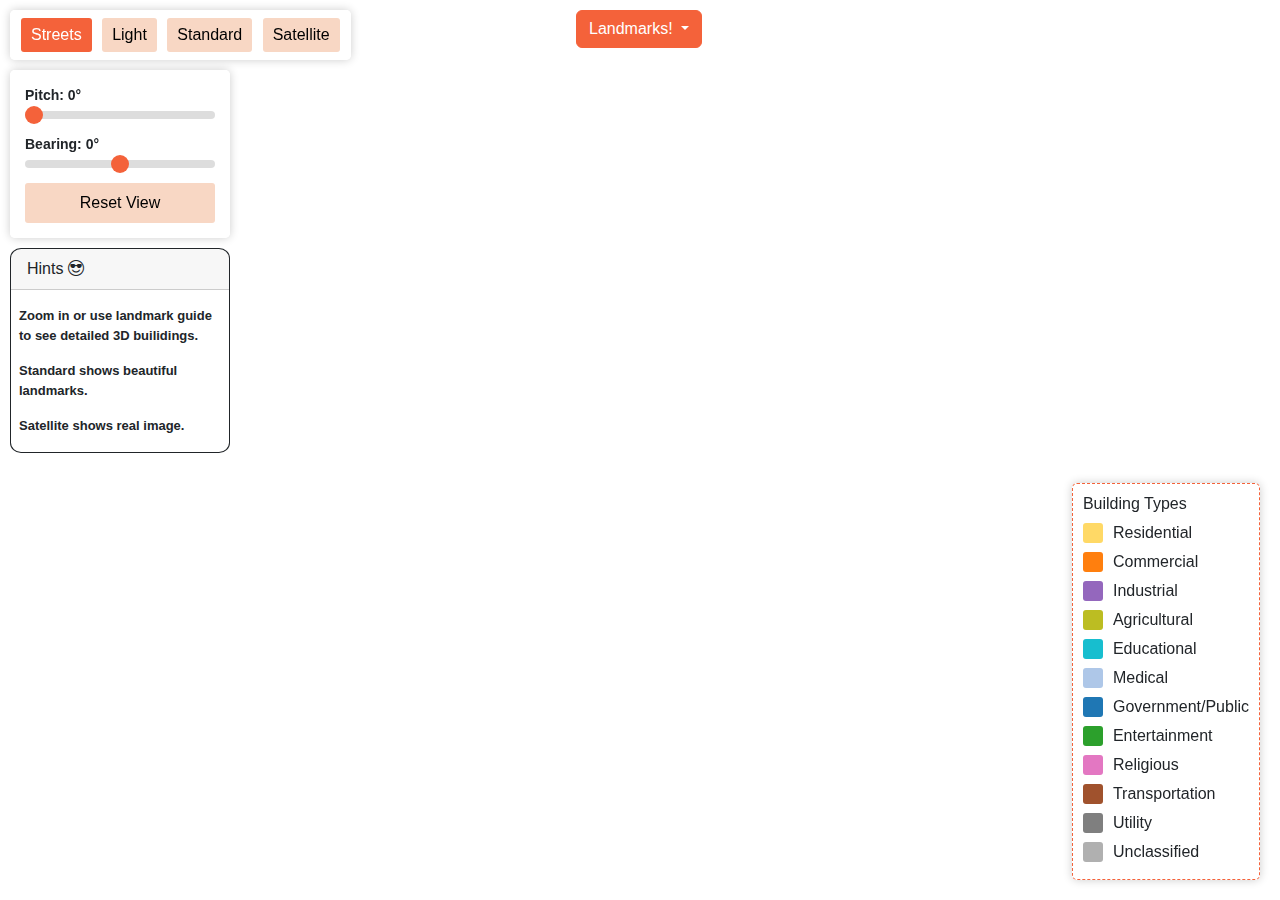
<file: maps&data/CityMap.html>
<!DOCTYPE html>
<html>

<head>
  <meta charset="utf-8" />
  <title>London City Guide - Landmarks & Architecture</title>
  <meta name="viewport" content="initial-scale=1,maximum-scale=1,user-scalable=no" />
  <meta name="description"
    content="Explore London's famous landmarks and unique architecture through an interactive 3D map.">
  <link href="https://api.mapbox.com/mapbox-gl-js/v3.9.4/mapbox-gl.css" rel="stylesheet" />
  <script src="https://api.mapbox.com/mapbox-gl-js/v3.9.4/mapbox-gl.js"></script>
  <!-- Bootstrap Icons-->
  <link href="https://cdn.jsdelivr.net/npm/bootstrap-icons@1.5.0/font/bootstrap-icons.css" rel="stylesheet" />
  <!-- Core theme CSS (includes Bootstrap)-->
  <!-- <link href="https://cdn.bootcdn.net/ajax/libs/twitter-bootstrap/5.2.3/css/bootstrap.min.css" rel="stylesheet"> -->
  <link href="../css/styles.css" rel="stylesheet">

  <!-- geocoder -->
  <script
    src="https://api.mapbox.com/mapbox-gl-js/plugins/mapbox-gl-geocoder/v5.0.3/mapbox-gl-geocoder.min.js"></script>
  <link rel="stylesheet"
    href="https://api.mapbox.com/mapbox-gl-js/plugins/mapbox-gl-geocoder/v5.0.3/mapbox-gl-geocoder.css" type="text/css">

  <style>
    body {
      margin: 0;
      padding: 0;
      overflow: hidden;
    }

    #map {
      position: absolute;
      top: 0;
      bottom: 0;
      width: 100%;
      height: 100vh;
    }

    .top-controls-container {
      position: fixed;
      top: 10px;
      left: 10px;
      z-index: 100;
      display: flex;
      flex-direction: column;
      gap: 10px;
    }

    .location-selector{
      position: fixed;
      top: 10px;
      left: 45%;
    }

    .map-style-container {
      position: relative;
      z-index: 100;
      background: rgba(255, 255, 255, 0.9);
      padding: 8px;
      border-radius: 5px;
      box-shadow: 0px 0px 10px rgba(0, 0, 0, 0.2);
    }

    .style-btn {
      padding: 5px 10px;
      background-color: #f8d7c4;
      border: none;
      margin: 0 3px;
      border-radius: 3px;
      cursor: pointer;
      transition: all 0.2s;
    }

    .style-btn:hover {
      background-color: #f4623a;
      color: white;
    }

    .style-btn.active {
      background-color: #f4623a;
      color: white;
    }

    .map-controls {
      position: relative;
      z-index: 100;
      background: rgba(255, 255, 255, 0.9);
      padding: 15px;
      border-radius: 5px;
      box-shadow: 0px 0px 10px rgba(0, 0, 0, 0.2);
      width: 220px;
    }

    .control-group {
      margin-bottom: 15px;
    }

    .control-label {
      font-size: 14px;
      margin-bottom: 5px;
      display: block;
      font-weight: bold;
    }

    .slider-container {
      display: flex;
      align-items: center;
    }

    .slider {
      flex: 1;
      height: 8px;
      -webkit-appearance: none;
      appearance: none;
      background: #ddd;
      border-radius: 5px;
      outline: none;
    }

    .slider::-webkit-slider-thumb {
      -webkit-appearance: none;
      appearance: none;
      width: 18px;
      height: 18px;
      border-radius: 50%;
      background: #f4623a;
      cursor: pointer;
    }

    .slider-value {
      width: 40px;
      text-align: right;
      margin-left: 10px;
      font-size: 14px;
    }

    .reset-btn {
      display: block;
      width: 100%;
      padding: 8px;
      background-color: #f8d7c4;
      border: none;
      border-radius: 3px;
      cursor: pointer;
      transition: all 0.2s;
      margin-top: 5px;
    }

    .reset-btn:hover {
      background-color: #f4623a;
      color: white;
    }

    .mapboxgl-popup {
      max-width: 300px;
      font: 12px/20px 'Helvetica Neue', Arial, Helvetica, sans-serif;
    }

    .mapboxgl-popup-content {
      padding: 4px;
      background: rgba(255, 255, 255, 0.9);
      border-radius: 10px;
      box-shadow: cadetblue 0px 0px 10px;
    }

    .mapboxgl-popup-close-button {
      font-size: 16px;
      color: #f4623a;
      top: 5px;
      right: 5px;
    }

    .legend {
      position: fixed;
      bottom: 20px;
      right: 20px;
      background: rgba(255, 255, 255, 0.9);
      padding: 10px;
      border-radius: 5px;
      box-shadow: 0px 0px 10px rgba(0, 0, 0, 0.2);
      z-index: 100;
      max-width: 200px;
      border: 1.5px dashed #f4623a;
    }

    .legend-item {
      display: flex;
      align-items: center;
      margin-bottom: 5px;
    }

    .legend-color {
      width: 20px;
      height: 20px;
      margin-right: 10px;
      border-radius: 3px;
    }

    /* Control the style of input box */
    .mapboxgl-ctrl-geocoder {
      width: 350px !important;
      margin: 20px !important;
      background-color: white !important;
      border: 2px solid #f4623a !important;
      box-shadow: 0 0 6px rgba(244, 98, 58, 0.4) !important;
      border-radius: 8px !important;
      z-index: 10 !important;
      transition: box-shadow 0.2s, border 0.2s;
    }

    .mapboxgl-ctrl-geocoder input {
      font-size: 16px !important;
      font-weight: 500 !important;
      color: #333 !important;
      background-color: #fff !important;
      border-radius: 6px !important;
      border: none !important;
      box-shadow: none !important;
    }

    .mapboxgl-ctrl-geocoder:hover,
    .mapboxgl-ctrl-geocoder input:focus {
      border: 2px solid #f4623a !important;
      box-shadow: 0 0 14px rgba(244, 98, 58, 0.75) !important;
    }

    .card {
      width: 220px;
      border-radius: 5%;
      font-size: 13px;
      font-weight: normal;
    }

    .card .card-text:hover {
      background-color: rgba(200, 200, 200, 0.8);
      border-radius: 5px;
    }
  </style>
</head>

<body>
  <div id="map"></div>

  <div class="top-controls-container">
    <div class="map-style-container">
      <button id="streets-v12" class="style-btn active">Streets</button>
      <button id="light-v11" class="style-btn">Light</button>
      <button id="standard-v12" class="style-btn">Standard</button>
      <button id="satellite-streets-v12" class="style-btn">Satellite</button>
    </div>
    <div class="location-selector">
      <div class="btn-group">
        <button class="btn btn-primary dropdown-toggle" type="button" data-bs-toggle="dropdown" aria-expanded="false">
          Landmarks!
        </button>
        <ul class="dropdown-menu dropdown-menu-dark dropdown-menu-end">
          <li><a class="dropdown-item" href="#bigben">Big Ben & Houses of Parliament</a></li>
          <li><a class="dropdown-item" href="#towerbridge">Tower Bridge</a></li>
          <li><a class="dropdown-item" href="#londoneye">London Eye</a></li>
          <li><a class="dropdown-item" href="#buckingham">Buckingham Palace</a></li>
          <li><a class="dropdown-item" href="#britishmuseum">British Museum</a></li>
          <li><a class="dropdown-item" href="#stpaul">St Paul's Cathedral</a></li>
          <li><a class="dropdown-item" href="#towerof">Tower of London</a></li>
          <li><a class="dropdown-item" href="#trafalgar">Trafalgar Square</a></li>
          <li><a class="dropdown-item" href="#hydepark">Hyde Park</a></li>
          <li><a class="dropdown-item" href="#kensington">Kensington Palace</a></li>
          <li><a class="dropdown-item" href="#greenwich">Royal Observatory Greenwich</a></li>
          <li><a class="dropdown-item" href="#shard">The Shard</a></li>
          <li><a class="dropdown-item" href="#globe">Shakespeare's Globe</a></li>
          <li><a class="dropdown-item" href="#camden">Camden Market</a></li>
          <li><a class="dropdown-item" href="#oxford">Oxford Street</a></li>
        </ul>
      </div>
    </div>
    <div class="map-controls" id="mapControls">
      <div class="control-group">
        <label class="control-label">Pitch: <span id="pitchValue">0</span>°</label>
        <div class="slider-container">
          <input type="range" min="0" max="85" value="0" class="slider" id="pitchSlider">
        </div>
      </div>

      <div class="control-group">
        <label class="control-label">Bearing: <span id="bearingValue">0</span>°</label>
        <div class="slider-container">
          <input type="range" min="-180" max="180" value="0" class="slider" id="bearingSlider">
        </div>
      </div>

      <button id="resetView" class="reset-btn">Reset View</button>
    </div>

    <div class="card border-dark mb-3" style="max-width: 18rem;">
      <div class="card-header fs-6">Hints <i class="bi bi-emoji-sunglasses"></i></div>
      <div class="card-body px-2">
        <p class="card-text fw-bold tube_notif">Zoom in or use landmark guide to see detailed 3D builidings.</p>
        <p class="card-text fw-bold tube_notif">Standard shows beautiful landmarks.</p>
        <p class="card-text fw-bold tube_notif">Satellite shows real image.</p>
      </div>
    </div>
  </div>



  <div class="legend">
    <h6>Building Types</h6>
    <div class="legend-item">
      <div class="legend-color" style="background-color: #FFD966;"></div>
      <span>Residential</span>
    </div>
    <div class="legend-item">
      <div class="legend-color" style="background-color: #FF7F0E;"></div>
      <span>Commercial</span>
    </div>
    <div class="legend-item">
      <div class="legend-color" style="background-color: #9467BD;"></div>
      <span>Industrial</span>
    </div>
    <div class="legend-item">
      <div class="legend-color" style="background-color: #BCBD22;"></div>
      <span>Agricultural</span>
    </div>
    <div class="legend-item">
      <div class="legend-color" style="background-color: #17BECF;"></div>
      <span>Educational</span>
    </div>
    <div class="legend-item">
      <div class="legend-color" style="background-color: #AEC7E8;"></div>
      <span>Medical</span>
    </div>
    <div class="legend-item">
      <div class="legend-color" style="background-color: #1F77B4;"></div>
      <span>Government/Public</span>
    </div>
    <div class="legend-item">
      <div class="legend-color" style="background-color: #2CA02C;"></div>
      <span>Entertainment</span>
    </div>
    <div class="legend-item">
      <div class="legend-color" style="background-color: #E377C2;"></div>
      <span>Religious</span>
    </div>
    <div class="legend-item">
      <div class="legend-color" style="background-color: #A0522D;"></div>
      <span>Transportation</span>
    </div>
    <div class="legend-item">
      <div class="legend-color" style="background-color: #7F7F7F;"></div>
      <span>Utility</span>
    </div>
    <div class="legend-item">
      <div class="legend-color" style="background-color: #B0B0B0;"></div>
      <span>Unclassified</span>
    </div>
  </div>

  <script>
    // TO MAKE THE MAP APPEAR YOU MUST
    // ADD YOUR ACCESS TOKEN FROM
    // https://account.mapbox.com
    mapboxgl.accessToken =
      "pk.eyJ1IjoieXV1eSIsImEiOiJjbTV6Nm9oMTgwMTZoMmpzZHNreGVrc3VsIn0.ohpsCdG3ASwD2ViFYw4e9g";

    // Track if we're in satellite mode
    let isSatelliteMode = false;
    // Track if we're in standard mode
    let isStandardMode = false;

    // Store original pitch before satellite mode
    let originalPitch = 0;

    // Flag to track if data layers are loaded
    let dataLayersLoaded = false;

    let searchMarker; // Marker for search results

    const map = new mapboxgl.Map({
      container: "map",
      style: "mapbox://styles/mapbox/streets-v12",
      center: [-0.13320, 51.52432],
      zoom: 11,
      pitch: 0,
      bearing: 0,
    });

    //#region local geocoder and controls
    const geocoder = new MapboxGeocoder({
      accessToken: mapboxgl.accessToken,
      placeholder: 'Enter a postcode (recommended)',
      mapboxgl: mapboxgl,
      marker: false,
      language: 'en',
      bbox: [-9.0, 49.75, 2.01, 61.01], // 限制搜索范围（英国）
    });
    geocoder.on('result', function (e) {
      const lon = e.result.center[0];
      const lat = e.result.center[1];
      const placeName = e.result.place_name;
      if (searchMarker) {
        searchMarker.remove();
      }
      searchMarker = new mapboxgl.Marker({ color: '#f4623a' })
        .setLngLat([lon, lat])
        .setPopup(new mapboxgl.Popup({ offset: 25 }).setText(placeName))
        .addTo(map);
      
        map.flyTo({
          center: [lon, lat],
          zoom: 15.5,          
          pitch: 45,         
          bearing: 0,       
          duration: 1500    
        });
    });
    map.addControl(geocoder, 'top-right');
    map.addControl(new mapboxgl.NavigationControl(), 'top-right');
    map.addControl(new mapboxgl.ScaleControl(), 'bottom-left');
    //#endregion

    // 初始化时更新控件状态
    window.onload = function () {
      updateLegendVisibility();
      updateControlsVisibility();
    };

    // 确保地图首次加载完成后添加数据层
    map.on('load', function () {
      // 在初始地图样式加载完成后添加数据层
      if (!isSatelliteMode && !isStandardMode) {
        setTimeout(() => {
          // 确保不重复添加图层
          if (!map.getLayer('buildings')) {
            addDataLayers();
            dataLayersLoaded = true;
          }
        }, 500); // 添加小延迟确保地图样式完全加载
      }
    });

    // 监听styleImageMissing事件提供缺失的图标
    map.on('styleimagemissing', (e) => {
      const id = e.id; // 缺失的图标ID

      // 创建一个通用的图标作为替代
      map.addImage(id, {
        width: 16,
        height: 16,
        data: new Uint8Array(16 * 16 * 4).fill(0),
        onAdd: function () {
          const canvas = document.createElement('canvas');
          canvas.width = 16;
          canvas.height = 16;
          this.context = canvas.getContext('2d');

          // 绘制一个简单的红色圆圈作为图标
          this.context.beginPath();
          this.context.arc(8, 8, 6, 0, Math.PI * 2);
          this.context.fillStyle = 'red';
          this.context.fill();
          this.context.strokeStyle = 'white';
          this.context.lineWidth = 1;
          this.context.stroke();

          this.data = this.context.getImageData(0, 0, 16, 16).data;
        },
        render: function () {
          return true;
        }
      });
    });

    // Map style switcher
    document.getElementById('streets-v12').addEventListener('click', () => {
      setActiveStyleButton('streets-v12');
      // 在切换样式前移除数据层
      removeDataLayers();
      map.setStyle('mapbox://styles/mapbox/streets-v12');
      isSatelliteMode = false;
      isStandardMode = false;
      updateControlsVisibility();
      updateLegendVisibility();
    });

    document.getElementById('light-v11').addEventListener('click', () => {
      setActiveStyleButton('light-v11');
      // 在切换样式前移除数据层
      removeDataLayers();
      map.setStyle('mapbox://styles/mapbox/light-v11');
      isSatelliteMode = false;
      isStandardMode = false;
      updateControlsVisibility();
      updateLegendVisibility();
    });

    document.getElementById('standard-v12').addEventListener('click', () => {
      setActiveStyleButton('standard-v12');
      // 在切换样式前移除数据层
      removeDataLayers();
      map.setStyle('mapbox://styles/mapbox/standard');
      isSatelliteMode = false;
      isStandardMode = true;
      updateControlsVisibility();
      updateLegendVisibility();
    });

    document.getElementById('satellite-streets-v12').addEventListener('click', () => {
      // 在切换到卫星模式前保存当前pitch值
      if (!isSatelliteMode) {
        originalPitch = map.getPitch();

        // 只重置pitch为0，不改变bearing
        map.easeTo({
          pitch: 0,
          duration: 1000
        });
      }

      setActiveStyleButton('satellite-streets-v12');
      // 在切换样式前移除数据层
      removeDataLayers();
      map.setStyle('mapbox://styles/mapbox/satellite-streets-v12');
      isSatelliteMode = true;
      isStandardMode = false;
      updateControlsVisibility();
      updateLegendVisibility();
    });

    function setActiveStyleButton(id) {
      // Remove active class from all buttons
      const styleButtons = document.querySelectorAll('.style-btn');
      styleButtons.forEach(button => {
        button.classList.remove('active');
      });

      // Add active class to selected button
      document.getElementById(id).classList.add('active');
    }

    // When style changes, reload data layers
    map.on('style.load', function () {
      // Only add data layers if they haven't been added yet or if they were removed
      // Don't add buildings in satellite or standard mode
      if (!isSatelliteMode && !isStandardMode && !dataLayersLoaded) {
        setTimeout(() => {
          // 确保不重复添加图层
          if (!map.getLayer('buildings')) {
            addDataLayers();
            dataLayersLoaded = true;
          }
        }, 300);
      }

      // 确保地图尺寸正确
      map.resize();

      // 更新图例可见性
      updateLegendVisibility();
    });

    // Function to add all data layers
    function addDataLayers() {
      try {
        // 只有当建筑图层不存在时才添加
        if (!map.getLayer('buildings')) {
          addBuildingLayers();
        }
      } catch (err) {
        console.error("Error adding data layers:", err);
      }
    }

    // Function to remove all data layers before changing style
    function removeDataLayers() {
      try {
        // Remove building layer if it exists
        if (map.getLayer('buildings')) {
          // 删除建筑物点击事件监听器
          map.off('click', 'buildings', onBuildingClick);

          map.removeLayer('buildings');
        }

        // Remove building source if it exists
        if (map.getSource('composite') && map.getLayer('buildings')) {
          map.removeLayer('buildings');
        }
      } catch (err) {
        console.error("Error removing layers:", err);
      }

      // Reset data layers loaded flag
      dataLayersLoaded = false;
    }

    // 图例可见性控制
    function updateLegendVisibility() {
      const legend = document.querySelector('.legend');
      if (isSatelliteMode || isStandardMode) {
        // 在卫星或标准模式下隐藏图例
        legend.style.display = 'none';
      } else {
        // 在其他模式下显示图例
        legend.style.display = 'block';
      }
    }

    // Set up pitch and bearing controls
    const pitchSlider = document.getElementById('pitchSlider');
    const pitchValue = document.getElementById('pitchValue');
    const bearingSlider = document.getElementById('bearingSlider');
    const bearingValue = document.getElementById('bearingValue');
    const resetViewButton = document.getElementById('resetView');
    const mapControls = document.getElementById('mapControls');

    // Update pitch from slider
    pitchSlider.addEventListener('input', function () {
      if (!isSatelliteMode) {  // 卫星模式下禁用pitch调整
        const pitch = parseInt(this.value);
        pitchValue.textContent = pitch;
        map.setPitch(pitch);
      }
    });

    // Update bearing from slider
    bearingSlider.addEventListener('input', function () {
      const bearing = parseInt(this.value);
      bearingValue.textContent = bearing;
      map.setBearing(bearing);
    });

    // Reset view button
    resetViewButton.addEventListener('click', function () {
      pitchSlider.value = 0;
      bearingSlider.value = 0;
      pitchValue.textContent = 0;
      bearingValue.textContent = 0;
      map.easeTo({
        pitch: 0,
        bearing: 0,
        duration: 1000
      });
    });

    // Keep sliders in sync with map when map pitch/bearing changes
    map.on('pitch', function () {
      const currentPitch = Math.round(map.getPitch());
      pitchSlider.value = currentPitch;
      pitchValue.textContent = currentPitch;
    });

    map.on('rotate', function () {
      const currentBearing = Math.round(map.getBearing());
      bearingSlider.value = currentBearing;
      bearingValue.textContent = currentBearing;
    });

    // Disable controls in satellite mode
    function updateControlsVisibility() {
      if (isSatelliteMode) {
        // 在卫星模式下禁用pitch控制
        pitchSlider.disabled = true;
        pitchSlider.style.opacity = '0.5';

        // 确保卫星模式下pitch为0
        if (map.getPitch() > 0) {
          map.easeTo({
            pitch: 0,
            duration: 1000
          });
          pitchSlider.value = 0;
          pitchValue.textContent = 0;
        }
      } else {
        // 在非卫星模式下启用pitch控制
        pitchSlider.disabled = false;
        pitchSlider.style.opacity = '1';

        // 如果从卫星模式切换回来，恢复之前保存的pitch
        if (originalPitch > 0) {
          map.easeTo({
            pitch: originalPitch,
            duration: 1000
          });
          pitchSlider.value = originalPitch;
          pitchValue.textContent = originalPitch;
          originalPitch = 0; // 重置保存的值
        }
      }
    }

    // 定义建筑点击处理函数 - 将匿名函数改为命名函数以便后续移除
    function onBuildingClick(e) {
      const features = map.queryRenderedFeatures(e.point, { layers: ['buildings'] });
      if (features.length > 0) {
        // 打印特性信息到控制台
        console.log("Building Feature:", features[0]);

        const buildingID = features[0].id;

        map.setPaintProperty('buildings', 'fill-extrusion-color', [
          'case',
          ['==', ['id'], buildingID], 'red',
          [
            'match',
            ['get', 'type'],
            // 住宅类
            ["apartments", "house", "detached", "semidetached_house", "residential", "terrace", "bungalow", "cabin", "dormitory", "static_caravan", "houseboat"],
            "#FFD966",
            // 商业类
            ["commercial", "office", "retail", "supermarket", "hotel", "kiosk", "hostel"],
            "#FF7F0E",
            // 工业类
            ["industrial", "factory", "warehouse", "works", "hangar"],
            "#9467BD",
            // 农业类
            ["farm", "barn", "farm_auxiliary", "cowshed", "greenhouse", "stable"],
            "#BCBD22",
            // 教育类
            ["school", "university", "college", "kindergarten", "library"],
            "#17BECF",
            // 医疗类
            ["hospital"],
            "#AEC7E8",
            // 政府/公共类
            ["government", "civic", "public", "townhall", "embassy", "police", "fire_station", "prison", "guardhouse"],
            "#1F77B4",
            // 文化娱乐类
            ["museum", "gallery", "arts_centre", "theatre", "cinema", "stadium", "grandstand", "sports_hall", "sports_centre", "pavilion"],
            "#2CA02C",
            // 宗教类
            ["cathedral", "temple", "chapel", "church", "mosque", "synagogue", "shrine"],
            "#E377C2",
            // 交通类
            ["train_station", "bus_station", "terminal", "parking", "garage", "garages", "carport"],
            "#A0522D",
            // 设施/基础设施类
            ["bridge", "roof", "shed", "hut", "bunker", "water_tower", "transformer_tower", "service", "construction", "conservatory", "garbage_shed"],
            "#7F7F7F",
            // Unclassified (default)
            "#B0B0B0"
          ]
        ]);

        new mapboxgl.Popup({ closeOnClick: true, closeButton: false })
          .setLngLat(e.lngLat)
          .setHTML(`
            <b>Type</b>: ${features[0].properties.type || 'Unknown'}<br>
            <b>Height</b>: ${features[0].properties.height || 'N/A'} m
          `)
          .addTo(map);
      }
    }

    // 移除hover相关代码
    let hoveredBuildingId = null;

    function addBuildingLayers() {
      try {
        // 如果建筑图层已存在，则不重复添加
        if (map.getLayer('buildings')) {
          console.log("Building layer already exists");
          return;
        }

        // Get labelLayerId for inserting the layer beneath
        const layers = map.getStyle().layers;
        const labelLayerId = layers.find(
          (layer) => layer.type === 'symbol' && layer.layout['text-field']
        ).id;

        // Add 3D buildings layer
        map.addLayer(
          {
            'id': 'buildings',
            'source': 'composite',
            'source-layer': 'building',
            'filter': ['!=', ['get', 'type'], 'building:part'],
            'type': 'fill-extrusion',
            'minzoom': 14,
            'paint': {
              'fill-extrusion-color': [
                'match',
                ['get', 'type'],
                // 住宅类
                'apartments', '#FFD966',
                'house', '#FFD966',
                'detached', '#FFD966',
                'semidetached_house', '#FFD966',
                'residential', '#FFD966',
                'terrace', '#FFD966',
                'bungalow', '#FFD966',
                'cabin', '#FFD966',
                'dormitory', '#FFD966',
                'static_caravan', '#FFD966',
                'houseboat', '#FFD966',

                // 商业类
                'commercial', '#FF7F0E',
                'office', '#FF7F0E',
                'retail', '#FF7F0E',
                'supermarket', '#FF7F0E',
                'hotel', '#FF7F0E',
                'kiosk', '#FF7F0E',
                'hostel', '#FF7F0E',

                // 工业类
                'industrial', '#9467BD',
                'factory', '#9467BD',
                'warehouse', '#9467BD',
                'works', '#9467BD',
                'hangar', '#9467BD',

                // 农业类
                'farm', '#BCBD22',
                'barn', '#BCBD22',
                'farm_auxiliary', '#BCBD22',
                'cowshed', '#BCBD22',
                'greenhouse', '#BCBD22',
                'stable', '#BCBD22',

                // 教育类
                'school', '#17BECF',
                'university', '#17BECF',
                'college', '#17BECF',
                'kindergarten', '#17BECF',
                'library', '#17BECF',

                // 医疗类
                'hospital', '#AEC7E8',

                // 政府/公共类
                'government', '#1F77B4',
                'civic', '#1F77B4',
                'public', '#1F77B4',
                'townhall', '#1F77B4',
                'embassy', '#1F77B4',
                'police', '#1F77B4',
                'fire_station', '#1F77B4',
                'prison', '#1F77B4',
                'guardhouse', '#1F77B4',

                // 文化娱乐类
                'museum', '#2CA02C',
                'gallery', '#2CA02C',
                'arts_centre', '#2CA02C',
                'theatre', '#2CA02C',
                'cinema', '#2CA02C',
                'stadium', '#2CA02C',
                'grandstand', '#2CA02C',
                'sports_hall', '#2CA02C',
                'sports_centre', '#2CA02C',
                'pavilion', '#2CA02C',

                // 宗教类
                'cathedral', '#E377C2',
                'temple', '#E377C2',
                'chapel', '#E377C2',
                'church', '#E377C2',
                'mosque', '#E377C2',
                'synagogue', '#E377C2',
                'shrine', '#E377C2',
                'religious', '#E377C2',

                // 交通类
                'train_station', '#A0522D',
                'bus_station', '#A0522D',
                'terminal', '#A0522D',
                'parking', '#A0522D',
                'garage', '#A0522D',
                'garages', '#A0522D',
                'carport', '#A0522D',
                'transportation', '#A0522D',

                // 设施/基础设施类
                'bridge', '#7F7F7F',
                'roof', '#7F7F7F',
                'shed', '#7F7F7F',
                'hut', '#7F7F7F',
                'bunker', '#7F7F7F',
                'water_tower', '#7F7F7F',
                'transformer_tower', '#7F7F7F',
                'service', '#7F7F7F',
                'construction', '#7F7F7F',
                'conservatory', '#7F7F7F',
                'garbage_shed', '#7F7F7F',

                // Unclassified (default)
                '#B0B0B0'
              ],
              'fill-extrusion-height': [
                'interpolate',
                ['linear'],
                ['zoom'],
                13.5, 0,
                14, 5,
                15.5, ['get', 'height']
              ],
              'fill-extrusion-base': [
                'interpolate',
                ['linear'],
                ['zoom'],
                13.5, 0,
                14, 0,
                15.5, ['get', 'min_height']
              ],
              'fill-extrusion-opacity': [
                'interpolate',
                ['linear'],
                ['zoom'],
                13.5, 0,
                14, 0.3,
                15.5, 0.8
              ]
            }
          },
          labelLayerId
        );

        // 仅添加点击事件监听器，移除hover相关监听器
        map.on('click', 'buildings', onBuildingClick);
      } catch (err) {
        console.error("Error adding building layers:", err);
      }
    }

    function addLandmarks() {
      // 不再添加地标数据
      return;
    }

    function loadSchoolsData() {
      // 不再加载学校数据
    }

    const chapters = {
      bigben: { center: [-0.1246, 51.5007], zoom: 17, pitch: 60, bearing: -90 },
      towerbridge: { center: [-0.0753, 51.5055], zoom: 16.5, pitch: 60, bearing: -30 },
      londoneye: { center: [-0.1195, 51.5033], zoom: 17, pitch: 58, bearing: 97 },
      buckingham: { center: [-0.1419, 51.5014], zoom: 17, pitch: 50, bearing: -30 },
      britishmuseum: { center: [-0.1269, 51.5194], zoom: 17, pitch: 70, bearing: -33 },
      stpaul: { center: [-0.0983, 51.5138], zoom: 17, pitch: 50, bearing: 82 },
      towerof: { center: [-0.0756, 51.5081], zoom: 17, pitch: 55, bearing: 25 },
      trafalgar: { center: [-0.1281, 51.5080], zoom: 17, pitch: 55, bearing: -12 },
      hydepark: { center: [-0.1662, 51.5073], zoom: 14, pitch: 35, bearing: 10 },
      kensington: { center: [-0.1877, 51.5058], zoom: 17, pitch: 50, bearing: 20 },
      greenwich: { center: [0.0005, 51.4769], zoom: 15, pitch: 20, bearing: -30 },
      shard: { center: [-0.0865, 51.5045], zoom: 16, pitch: 35, bearing: -154 },
      globe: { center: [-0.0974, 51.5081], zoom: 17.5, pitch: 60, bearing: -170 },
      camden: { center: [-0.1420, 51.5413], zoom: 16.5, pitch: 50, bearing: -10 },
      oxford: { center: [-0.1425, 51.5154], zoom: 16.5, pitch: 40, bearing: -12 }
    };


    let activeChapterName = null; // 初始状态下没有任何章节被激活

    function setActiveChapter(chapterName) {
      if (chapterName === activeChapterName) return;

      // 定义要应用的视图配置
      const flyToOptions = {
        center: chapters[chapterName].center,
        zoom: chapters[chapterName].zoom,
        bearing: chapters[chapterName].bearing,
        duration: 1500 // 动画持续时间
      };

      // 确保卫星模式下pitch为0，非卫星模式时使用章节指定的pitch
      if (isSatelliteMode) {
        flyToOptions.pitch = 0;
      } else {
        flyToOptions.pitch = chapters[chapterName].pitch;
      }

      // 应用视图配置
      map.flyTo(flyToOptions);

      // 更新控制滑块位置到对应章节设置
      updateSliders(flyToOptions.pitch, flyToOptions.bearing);

      activeChapterName = chapterName;
    }

    // 更新控制滑块显示
    function updateSliders(pitch, bearing) {
      // 设置pitch滑块
      pitchSlider.value = pitch;
      pitchValue.textContent = pitch;

      // 设置bearing滑块
      bearingSlider.value = bearing;
      bearingValue.textContent = bearing;
    }

    // 点击下拉菜单时设置章节
    document.querySelectorAll('.dropdown-item').forEach((item) => {
      item.addEventListener('click', (e) => {
        e.preventDefault();
        const href = item.getAttribute('href');
        if (href && href.startsWith('#')) {
          const chapterName = href.substring(1);
          setActiveChapter(chapterName);
        }
      });
    });
  </script>
  <!-- Bootstrap core JS-->
  <script src="https://cdn.jsdelivr.net/npm/bootstrap@5.2.3/dist/js/bootstrap.bundle.min.js"></script>
</body>

</html>
</file>
